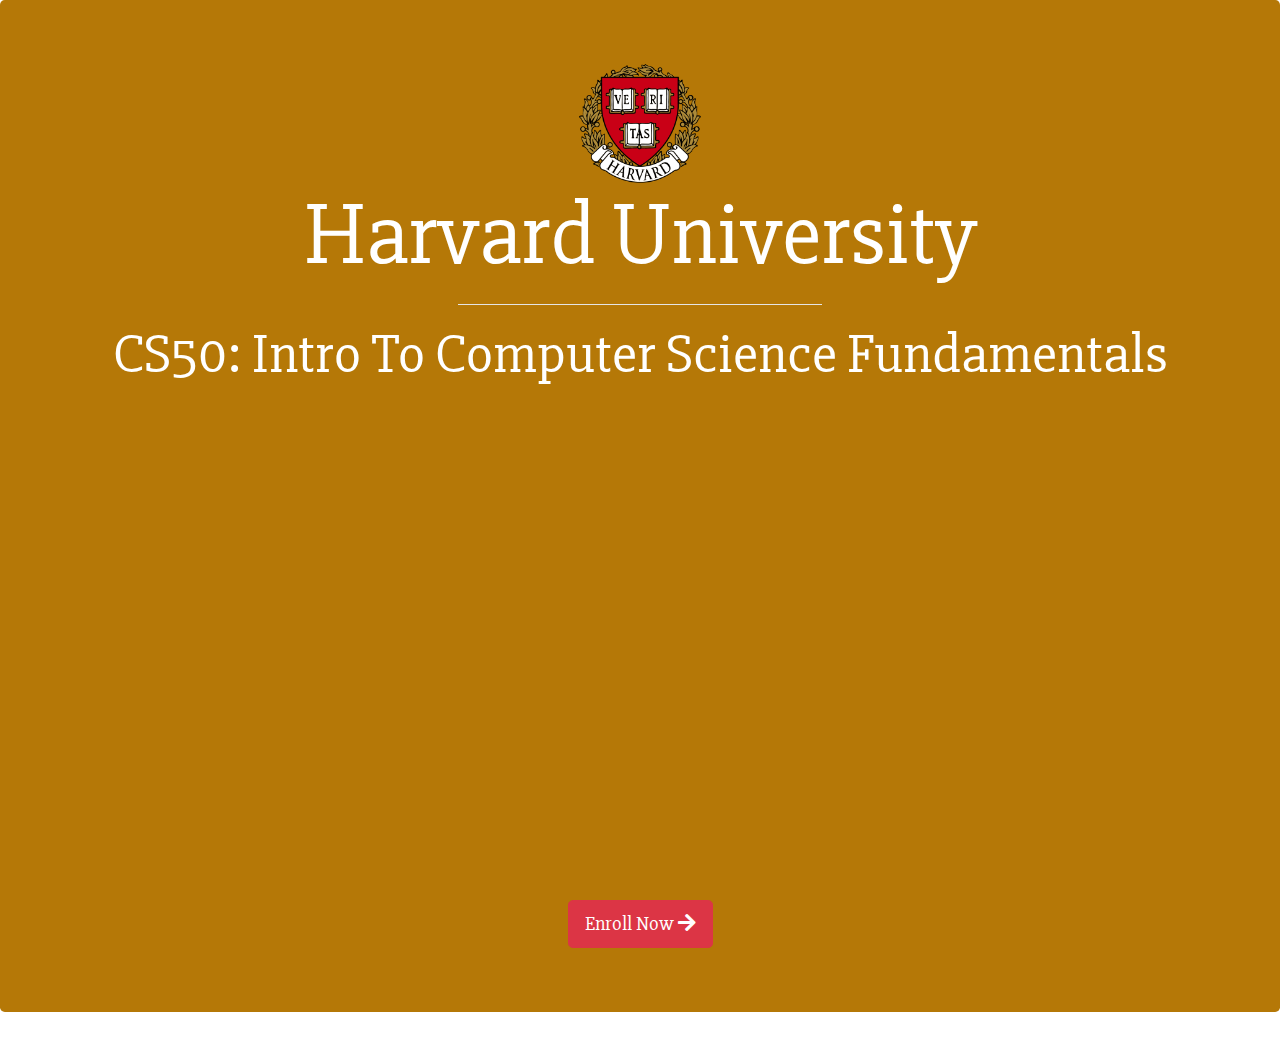
<file: Project0/course1.html>
<html lang="en">
<head>
    <meta charset="UTF-8">
    <meta name="viewport" content="width=device-width, initial-scale=1.0">
    <meta http-equiv="X-UA-Compatible" content="ie=edge">
    <title>Course 1</title>
    <!-- Bootstrap CSS -->
    <link href="https://cdnjs.cloudflare.com/ajax/libs/font-awesome/5.13.0/css/all.min.css" rel="stylesheet">
    
    <link href="https://fonts.googleapis.com/css2?family=Slabo+27px&display=swap" rel="stylesheet">
    <link href="https://fonts.googleapis.com/css2?family=Libre+Franklin&display=swap" rel="stylesheet">
    <link rel="stylesheet" href="course.css">
    <link rel="stylesheet" href="https://stackpath.bootstrapcdn.com/bootstrap/4.4.1/css/bootstrap.min.css" integrity="sha384-Vkoo8x4CGsO3+Hhxv8T/Q5PaXtkKtu6ug5TOeNV6gBiFeWPGFN9MuhOf23Q9Ifjh" crossorigin="anonymous">
</head>
<body>
    
    <div class="jumbotron">
        <div>
            <img src="images/logo.png" class=".img-fluid" alt="img not found">
            <h1>Harvard University<hr style="width: 30%; background-color:white;"></h1>
            <h3>CS50: Intro To Computer Science Fundamentals</h3>

            <div class="container">
                <iframe width="1000" height="440" style="border-radius: 20px; margin: 2rem;"  src="https://www.youtube.com/embed/3oFAJtFE8YU" frameborder="0" allow="accelerometer; autoplay; encrypted-media; gyroscope; picture-in-picture" allowfullscreen></iframe>
                <button id="butt" class="btn btn-lg btn-danger">Enroll Now <span id="icon"><i class="fas fa-arrow-right"></i></span> </button>
            </div>
        </div>
         
        </div>
<script>

    let x = document.getElementById('butt');
    let s = document.getElementById('icon');

    x.addEventListener("click", function(){
        x.classList.remove("btn-danger");
        x.classList.add("btn-success");
        x.innerHTML = "Success"; 
    });


</script>
</body>
</html>
</file>
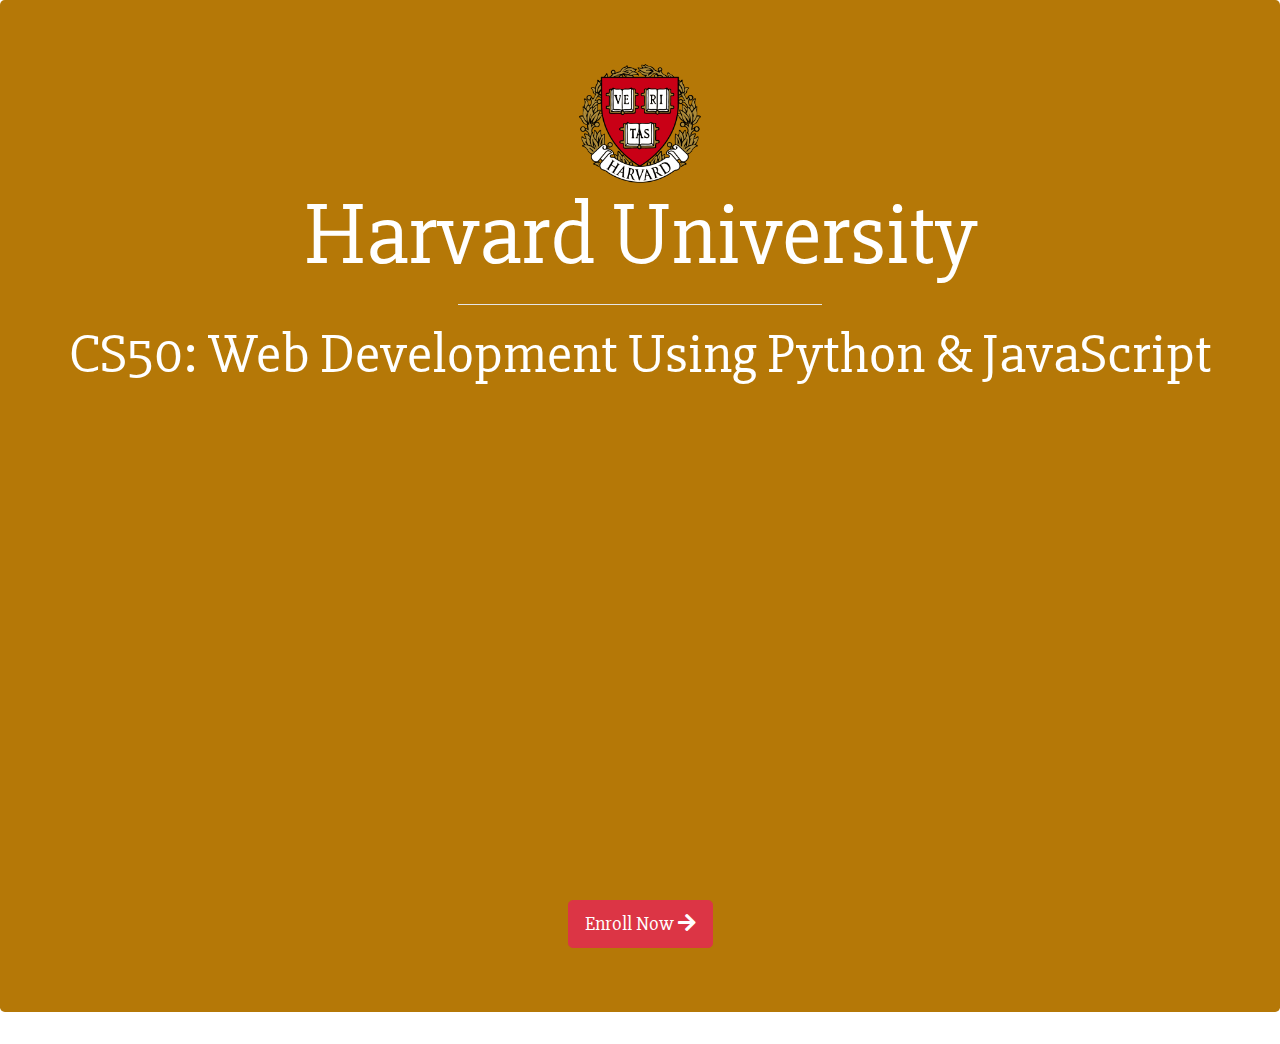
<file: Project0/course2.html>
<html lang="en">
<head>
    <meta charset="UTF-8">
    <meta name="viewport" content="width=device-width, initial-scale=1.0">
    <meta http-equiv="X-UA-Compatible" content="ie=edge">
    <title>Course 1</title>
    <!-- Bootstrap CSS -->
    <link href="https://cdnjs.cloudflare.com/ajax/libs/font-awesome/5.13.0/css/all.min.css" rel="stylesheet">
    
    <link href="https://fonts.googleapis.com/css2?family=Slabo+27px&display=swap" rel="stylesheet">
    <link href="https://fonts.googleapis.com/css2?family=Libre+Franklin&display=swap" rel="stylesheet">
    <link rel="stylesheet" href="course.css">
    <link rel="stylesheet" href="https://stackpath.bootstrapcdn.com/bootstrap/4.4.1/css/bootstrap.min.css" integrity="sha384-Vkoo8x4CGsO3+Hhxv8T/Q5PaXtkKtu6ug5TOeNV6gBiFeWPGFN9MuhOf23Q9Ifjh" crossorigin="anonymous">
</head>
<body>
    
    <div class="jumbotron">
        <div>
            <img src="images/logo.png" class=".img-fluid" alt="img not found">
            <h1>Harvard University<hr style="width: 30%; background-color:white;"></h1>
            <h3>CS50: Web Development Using Python & JavaScript</h3>

            <div class="container">
                <iframe width="1000" height="440" style="border-radius: 20px; margin: 2rem;" src="https://www.youtube.com/embed/EOZDjqwvVG8" frameborder="0" allow="accelerometer; autoplay; encrypted-media; gyroscope; picture-in-picture" allowfullscreen></iframe>
                <button id="butt" class="btn btn-lg btn-danger">Enroll Now <span id="icon"><i class="fas fa-arrow-right"></i></span> </button>
            </div>
        </div>
         
        </div>
<script>

    let x = document.getElementById('butt');
    let s = document.getElementById('icon');

    x.addEventListener("click", function(){
        x.classList.remove("btn-danger");
        x.classList.add("btn-success");
        x.innerHTML = "Success"; 
    });


</script>
</body>
</html>
</file>
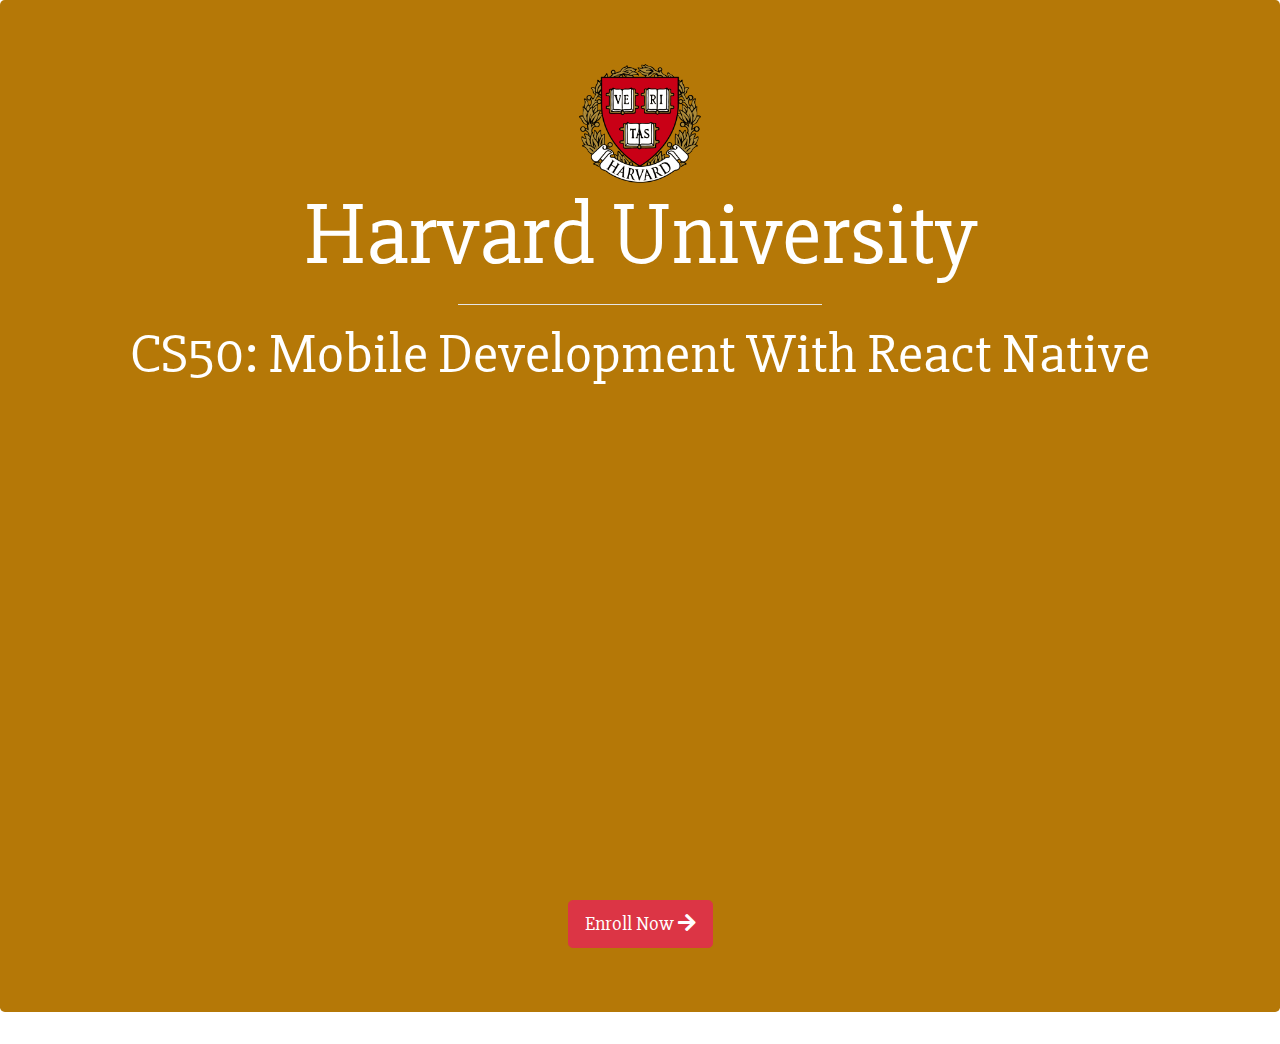
<file: Project0/course3.html>
<html lang="en">
<head>
    <meta charset="UTF-8">
    <meta name="viewport" content="width=device-width, initial-scale=1.0">
    <meta http-equiv="X-UA-Compatible" content="ie=edge">
    <title>Course 1</title>
    <!-- Bootstrap CSS -->
    <link href="https://cdnjs.cloudflare.com/ajax/libs/font-awesome/5.13.0/css/all.min.css" rel="stylesheet">
    
    <link href="https://fonts.googleapis.com/css2?family=Slabo+27px&display=swap" rel="stylesheet">
    <link href="https://fonts.googleapis.com/css2?family=Libre+Franklin&display=swap" rel="stylesheet">
    <link rel="stylesheet" href="course.css">
    <link rel="stylesheet" href="https://stackpath.bootstrapcdn.com/bootstrap/4.4.1/css/bootstrap.min.css" integrity="sha384-Vkoo8x4CGsO3+Hhxv8T/Q5PaXtkKtu6ug5TOeNV6gBiFeWPGFN9MuhOf23Q9Ifjh" crossorigin="anonymous">
</head>
<body>
    
    <div class="jumbotron">
        <div>
            <img src="images/logo.png" class=".img-fluid" alt="img not found">
            <h1>Harvard University<hr style="width: 30%; background-color:white;"></h1>
            <h3>CS50: Mobile Development With React Native</h3>

            <div class="container">
                <iframe width="1000" height="440" style="border-radius: 20px; margin: 2rem;" src="https://www.youtube.com/embed/_P7wHN_kOv4" frameborder="0" allow="accelerometer; autoplay; encrypted-media; gyroscope; picture-in-picture" allowfullscreen></iframe>
                <button id="butt" class="btn btn-lg btn-danger">Enroll Now <span id="icon"><i class="fas fa-arrow-right"></i></span> </button>
            </div>
        </div>
         
        </div>
<script>

    let x = document.getElementById('butt');
    let s = document.getElementById('icon');

    x.addEventListener("click", function(){
        x.classList.remove("btn-danger");
        x.classList.add("btn-success");
        x.innerHTML = "Success"; 
    });


</script>
</body>
</html>
</file>
<file: Project0/course.css>
.jumbotron{
    text-align: center !important;
    font-family:'Slabo 27px', serif !important;
    background-color: #b57807 !important;
}

.jumbotron  h1{
    font-size: 5.5rem !important;
    color: white;
}

.jumbotron  h3{
    font-size: 3.5rem !important;
    color: white;
}

.jumbotron img{
    max-height: 16%;
    max-width: 10%;
}

@media only screen and (max-width: 900px) {
    .jumbotron h1 {
      font-size: 2rem !important;
    }
    .jumbotron  h3{
        font-size: 1rem !important;
        color: white;
    }
    .jumbotron img{
        max-height: 11%;
        max-width: 13%;
    }
   
  }
</file>
